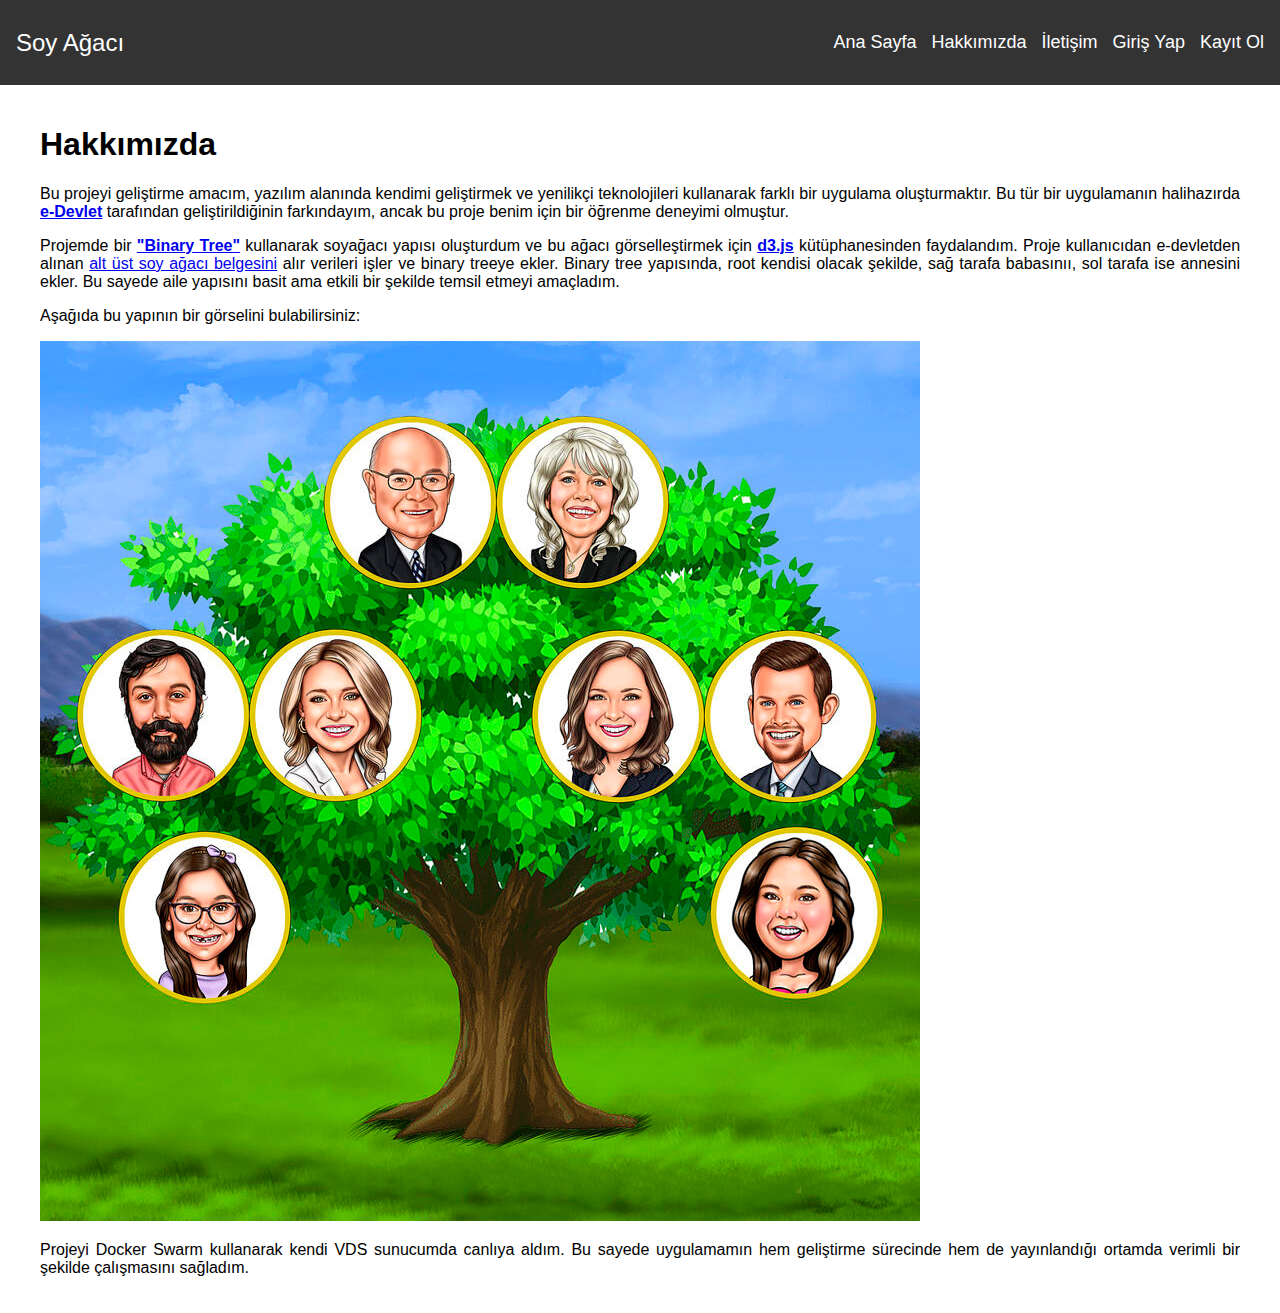
<file: src/main/resources/static/about.html>
<!DOCTYPE html>
<html lang="tr">
<head>
    <meta charset="UTF-8">
    <meta name="viewport" content="width=device-width, initial-scale=1.0">
    <title>Hakkımızda</title>
    <link rel="stylesheet" href="css/style.css">
    <style>
        body {
            margin: 0;
            padding: 0;
            box-sizing: border-box;
        }
        .about {
            max-width: 1200px;
            margin: 0 auto;
            padding: 20px;
            text-align: justify;
        }
    </style>
</head>
<body>
<nav class="navbar">
    <div class="navbar-container">
        <a href="index.html" class="navbar-brand">Soy Ağacı</a>
        <ul class="navbar-menu">
            <li><a href="index.html">Ana Sayfa</a></li>
            <li><a href="about.html">Hakkımızda</a></li>
            <li><a href="index.html">İletişim</a></li>
            <li><a href="index.html">Giriş Yap</a></li>
            <li><a href="index.html">Kayıt Ol</a></li>
        </ul>
    </div>
</nav>
<main>
    <section class="about">
        <h1>Hakkımızda</h1>
        <p>Bu projeyi geliştirme amacım, yazılım alanında kendimi geliştirmek ve yenilikçi teknolojileri kullanarak farklı bir uygulama oluşturmaktır. Bu tür bir uygulamanın halihazırda <strong><a href="https://www.nvi.gov.tr/tek-tikla-soyagaci-sorgulamaa-merkezicerik" target="_blank">e-Devlet</a> </strong>tarafından geliştirildiğinin farkındayım, ancak bu proje benim için bir öğrenme deneyimi olmuştur.</p>
        <p>Projemde bir <strong><a href="https://en.wikipedia.org/wiki/Binary_tree#:~:text=In%20computer%20science%2C%20a%20binary,ary%20tree%20with%20k%20%3D%202." target="_blank">"Binary Tree"</a></strong>  kullanarak soyağacı yapısı oluşturdum ve bu ağacı görselleştirmek için <strong><a href="https://d3js.org/" target="_blank">d3.js</a></strong> kütüphanesinden faydalandım. Proje kullanıcıdan e-devletden  alınan  <a href="https://www.turkiye.gov.tr/nvi-alt-ust-soy-bilgisi-sorgulama" target="_blank">alt üst soy ağacı belgesini</a> alır verileri işler ve binary treeye ekler. Binary tree yapısında, root kendisi olacak şekilde, sağ tarafa babasınıı, sol tarafa ise annesini ekler. Bu sayede aile yapısını basit ama etkili bir şekilde temsil etmeyi amaçladım.</p>
        <p>Aşağıda bu yapının bir görselini bulabilirsiniz:</p>
        <img src="images/familyTree.jpeg" alt="Family Tree" class="family-tree-image">
        <p>Projeyi Docker Swarm kullanarak kendi VDS sunucumda canlıya aldım. Bu sayede uygulamamın hem geliştirme sürecinde hem de yayınlandığı ortamda verimli bir şekilde çalışmasını sağladım.</p>
    </section>
</main>
<footer>

</footer>
</body>
</html>
</file>
<file: src/main/resources/static/css/style.css>
.node rect {
    fill: #fff;
    stroke: #ccc;
    stroke-width: 2px;
}

.node text {
    font: 12px sans-serif;
    text-anchor: start;
}

.link {
    fill: none;
    stroke: #666;
    stroke-width: 2px;
}
body {
    font-family: Arial, sans-serif;
    margin: 0;
    padding: 0;
}

/* Navbar stilleri */
.navbar {
    background-color: #333;
    color: white;
    padding: 10px;
}

.navbar-container {
    display: flex;
    justify-content: space-between;
    align-items: center;
}

.navbar-brand {
    font-size: 24px;
    color: white;
    text-decoration: none;
}

.navbar-menu {
    list-style: none;
    display: flex;
    gap: 20px;
}

.navbar-menu li {
    display: inline;
}

.navbar-menu li a {
    color: white;
    text-decoration: none;
    font-size: 18px;
}

.navbar-menu li a:hover {
    color: #ddd;
}

/* Ana içerik stili */
.content {
    padding: 20px;
}


.navbar {
    background-color: #333;
    padding: 1em;
}

.navbar-container {
    display: flex;
    justify-content: space-between;
    align-items: center;
}

.navbar-brand {
    color: white;
    font-size: 24px;
    text-decoration: none;
}

.navbar-menu {
    list-style-type: none;
    display: flex;
    gap: 15px;
}

.navbar-menu li {
    display: inline;
}

.navbar-menu a {
    color: white;
    text-decoration: none;
    font-size: 18px;
}

.navbar-menu a:hover {
    text-decoration: underline;
}

/* Form stil ayarları */
.form-container {
    margin-top: 50px;
}

.login-form {
    width: 300px;
    padding: 20px;
    background-color: #f9f9f9;
    border-radius: 8px;
    box-shadow: 0 0 10px rgba(0, 0, 0, 0.1);
}

.form-group {
    margin-bottom: 15px;
}

.form-group label {
    display: block;
    margin-bottom: 5px;
}

.form-group input {
    width: 100%;
    padding: 8px;
    box-sizing: border-box;
}

button[type="submit"] {
    width: 100%;
    padding: 10px;
    background-color: #4CAF50;
    color: white;
    border: none;
    border-radius: 4px;
    cursor: pointer;
}

button[type="submit"]:hover {
    background-color: #45a049;
}



.navbar {
    background-color: #333;
    padding: 1em;
}

.navbar-container {
    display: flex;
    justify-content: space-between;
    align-items: center;
}

.navbar-brand {
    color: white;
    font-size: 24px;
    text-decoration: none;
}

.navbar-menu {
    list-style-type: none;
    display: flex;
    gap: 15px;
}

.navbar-menu li {
    display: inline;
}

.navbar-menu a {
    color: white;
    text-decoration: none;
    font-size: 18px;
}

.navbar-menu a:hover {
    text-decoration: underline;
}

/* Form stil ayarları */
.form-container {
    margin-top: 50px;
}

.register-form {
    width: 300px;
    padding: 20px;
    background-color: #f9f9f9;
    border-radius: 8px;
    box-shadow: 0 0 10px rgba(0, 0, 0, 0.1);
}

.form-group {
    margin-bottom: 15px;
}

.form-group label {
    display: block;
    margin-bottom: 5px;
}

.form-group input {
    width: 100%;
    padding: 8px;
    box-sizing: border-box;
}

button[type="submit"] {
    width: 100%;
    padding: 10px;
    background-color: #4CAF50;
    color: white;
    border: none;
    border-radius: 4px;
    cursor: pointer;
}

button[type="submit"]:hover {
    background-color: #45a049;
}
</file>
